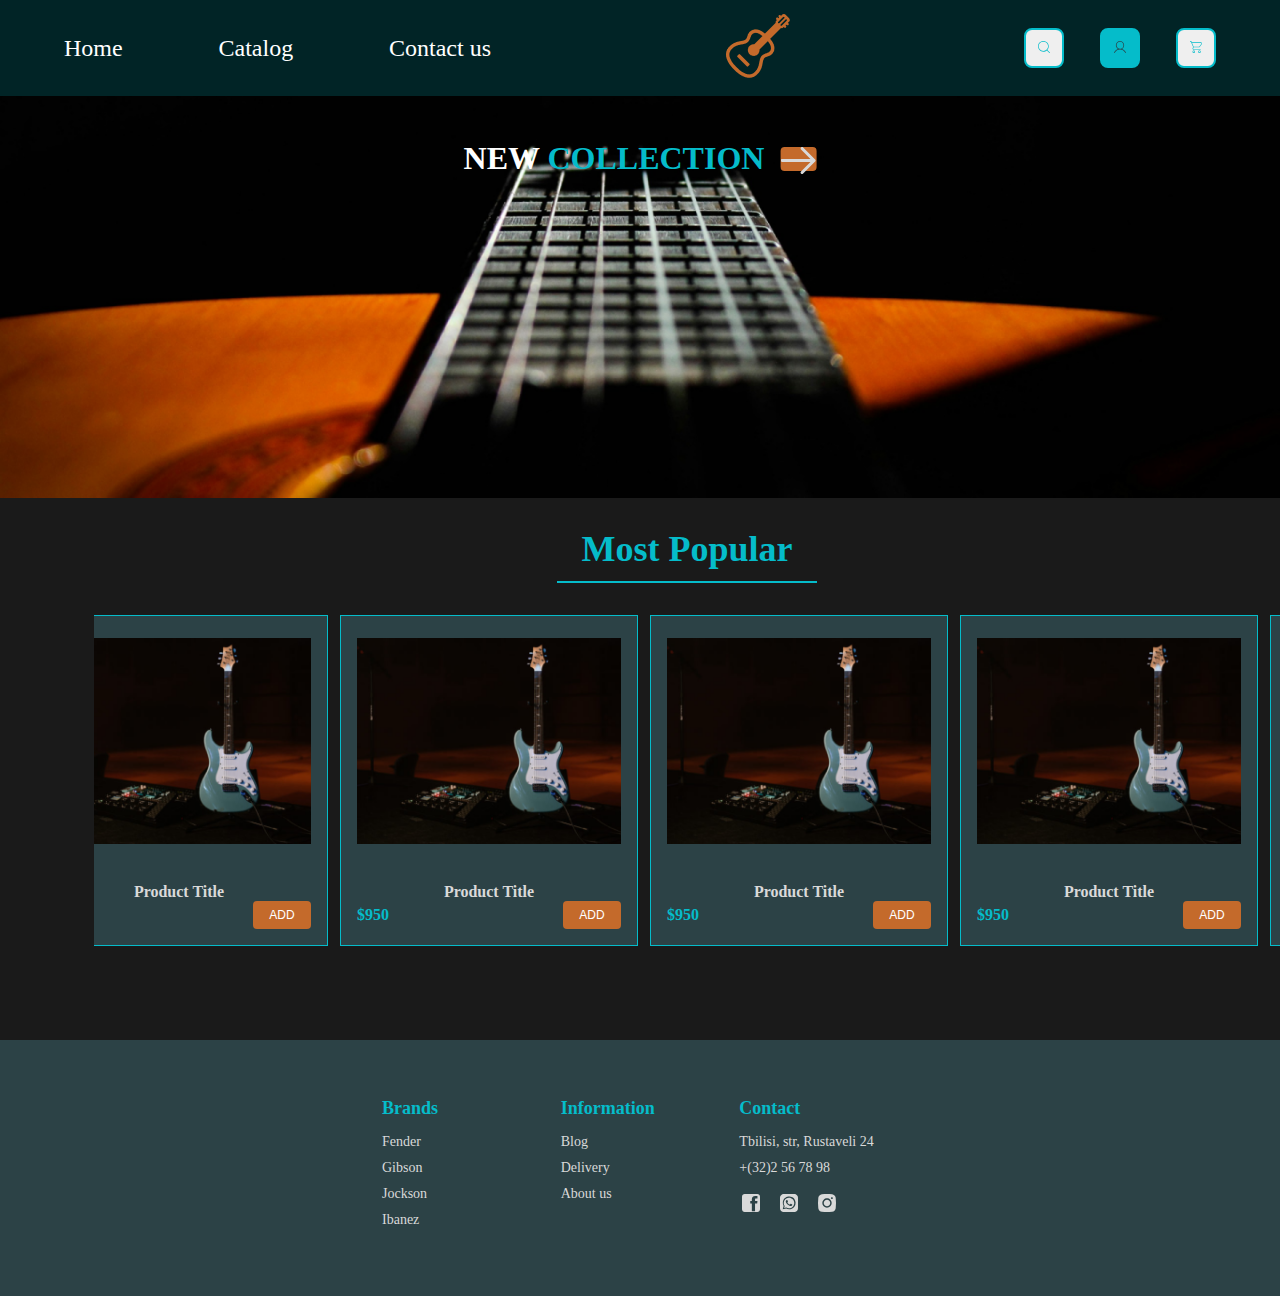
<file: index.html>
<!DOCTYPE html>
<html lang="en">

<head>


    <meta charset="UTF-8">
    <meta name="viewport" content="width=device-width, initial-scale=1.0">
    <link rel="stylesheet" href="./css/style.css">
    <link rel="preconnect" href="https://fonts.googleapis.com">
    <link rel="preconnect" href="https://fonts.gstatic.com" crossorigin>
    <link href="https://fonts.googleapis.com/css2?family=PT+Sans:ital,wght@0,400;0,700;1,400;1,700&display=swap">
    <title>Document</title>

</head>

<body>
    <!-- HEADER -->
    <header>
        <nav class="nav">
            <ul class="menu-list">
                <li><a href="index.html">Home</a></li>
                <li><a href="catalog.html">Catalog</a></li>
                <li><a href="contact.html">Contact us</a></li>
            </ul>
        </nav>
        <a href="/">
            <img src="images/logo.png" alt="guitar" class />
        </a>
        <div class="actions">
            <button class="btn search"><img src="images/search.svg" alt="search"></button>
            <button class="btn user"><img src="images/user.svg" alt="user"></button>
            <button class="btn cart"><img src="images/cart.svg" alt="cart"></button>
        </div>
        <div class="burger" id="burger">
            <span></span>
            <span></span>
            <span></span>
        </div>
    </header>
    <section class="cover">
        <div class="cover-title">
            <h2><span>NEW</span> COLLECTION</h2>
            <button class="arrow"><img src="images/Vector.svg" alt="arrow"></button>
        </div>

        <img src="images/cover.png" alt="cover">
    </section>
    <section class="most-popular">
        <h2>Most Popular</h2>
        <div class="products">
            <div class="card">
                <img src="images/guitar.png" alt="guitar">
                <h4 class="card-title">Product Title</h4>
                <div class="price">
                    <h6>$950</h6>
                    <button class="add">Add</button>
                </div>
            </div>
            <div class="card">
                <img src="images/guitar.png" alt="guitar">
                <h4 class="card-title">Product Title</h4>
                <div class="price">
                    <h6>$950</h6>
                    <button class="add">Add</button>
                </div>
            </div>
            <div class="card">
                <img src="images/guitar.png" alt="guitar">
                <h4 class="card-title">Product Title</h4>
                <div class="price">
                    <h6>$950</h6>
                    <button class="add">Add</button>
                </div>
            </div>
            <div class="card">
                <img src="images/guitar.png" alt="guitar">
                <h4 class="card-title">Product Title</h4>
                <div class="price">
                    <h6>$950</h6>
                    <button class="add">Add</button>
                </div>
            </div>
            <div class="card">
                <img src="images/guitar.png" alt="guitar">
                <h4 class="card-title">Product Title</h4>
                <div class="price">
                    <h6>$950</h6>
                    <button class="add">Add</button>
                </div>
            </div>
            <div class="card">
                <img src="images/guitar.png" alt="guitar">
                <h4 class="card-title">Product Title</h4>
                <div class="price">
                    <h6>$950</h6>
                    <button class="add">Add</button>
                </div>
            </div>
        </div>
    </section>
    <!-- FOOTER -->
    <footer class="footer">
        <div class="footer-container">
            <div class="footer-column">
                <h4>Brands</h4>
                <ul>
                    <li>Fender</li>
                    <li>Gibson</li>
                    <li>Jockson</li>
                    <li>Ibanez</li>
                </ul>
            </div>
            <div class="footer-column">
                <h4>Information</h4>
                <ul>
                    <li>Blog</li>
                    <li>Delivery</li>
                    <li>About us</li>
                </ul>
            </div>
            <div class="footer-column">
                <h4>Contact</h4>
                <ul>
                    <li>Tbilisi, str, Rustaveli 24</li>
                    <li>+(32)2 56 78 98</li>
                </ul>
                <div class="social-icons">
                    <a href="https://www.facebook.com/" target="_blank">
                        <img src="images/facebook.svg" alt="Facebook"></a>
                    <a href="https://www.whatsapp.com/?lang=en" target="_blank">
                        <img src="images/whatsapp.svg" alt="WhatsApp"></a>
                    <a href="https://www.instagram.com/" target="_blank">
                        <img src="images/instagram.svg" alt="Instagram"></a>
                </div>
            </div>
        </div>
    </footer>
    <script>
        document.addEventListener("DOMContentLoaded", () => {
            const burger = document.getElementById("burger");
            const menu = document.querySelector(".menu-list");

            burger.addEventListener("click", () => {
                burger.classList.toggle("active");
                menu.classList.toggle("active");
            });
        });

    </script>
</body>

</html>
</file>
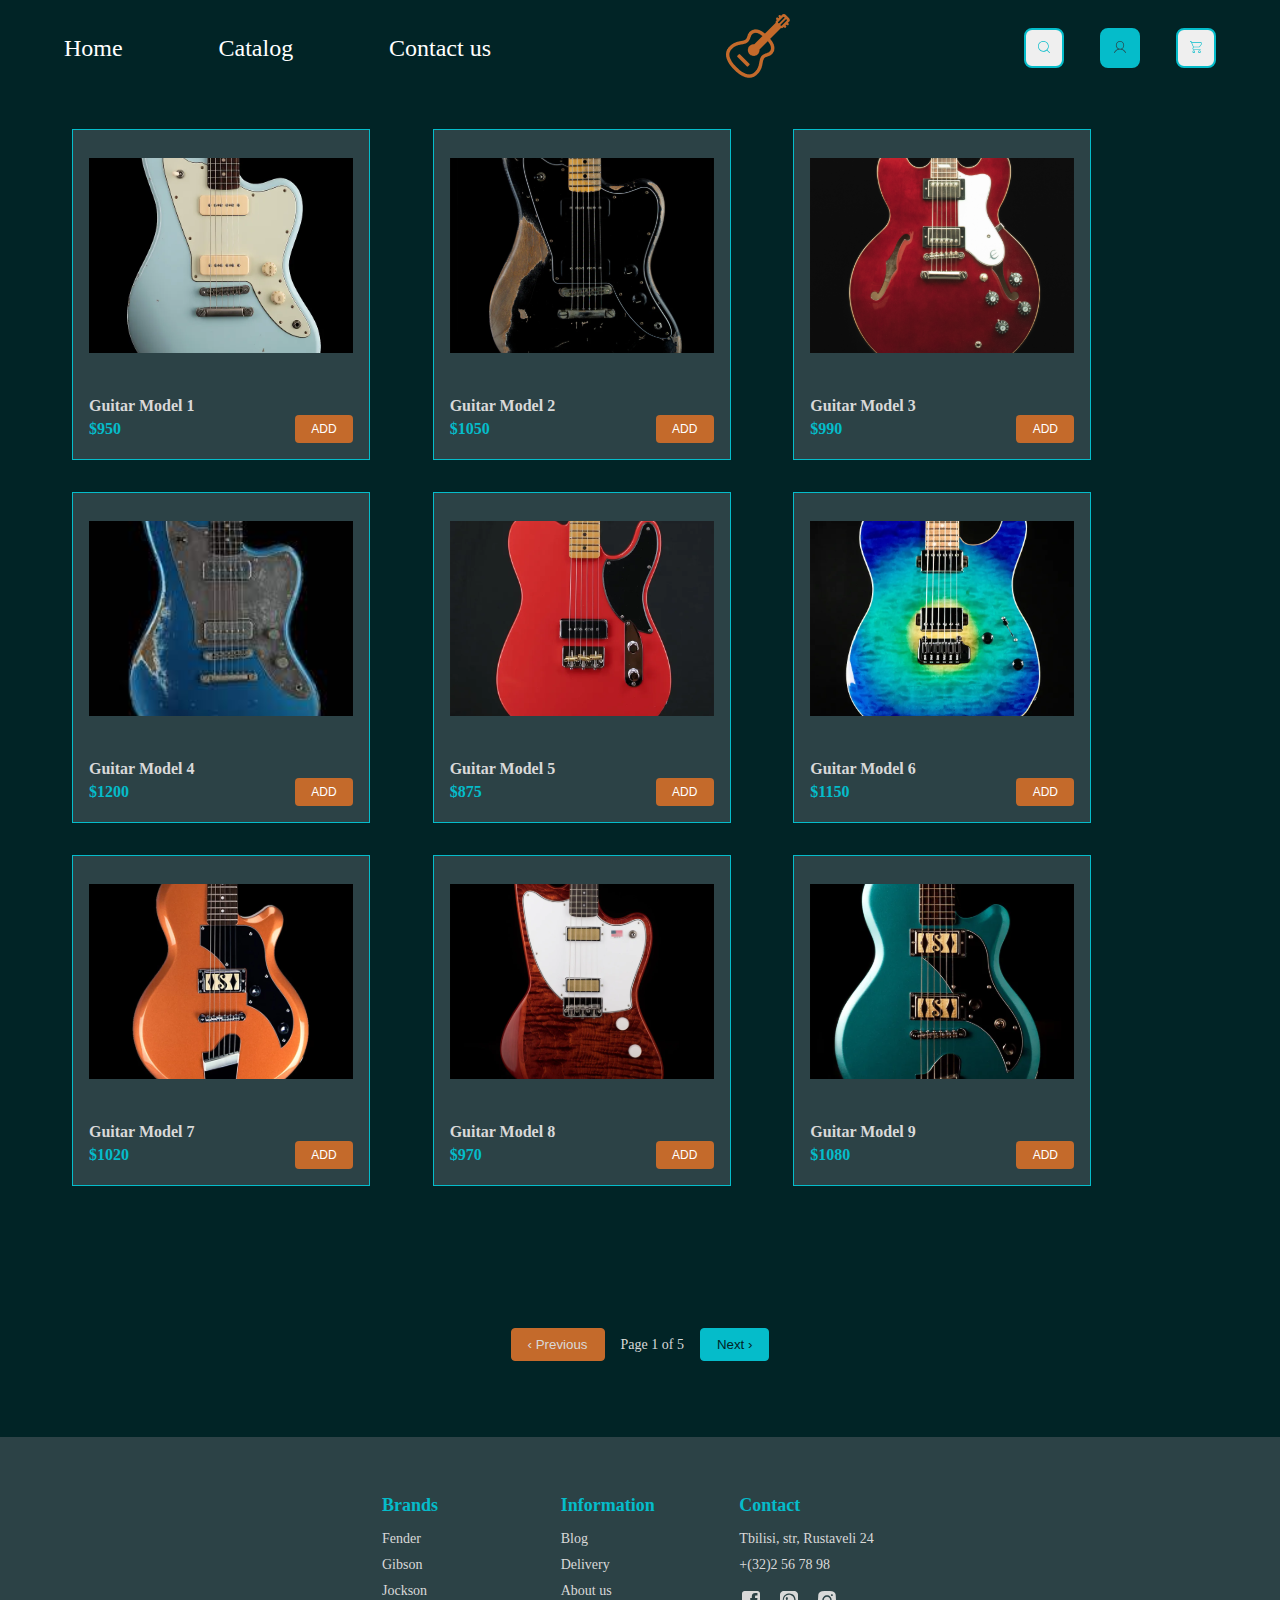
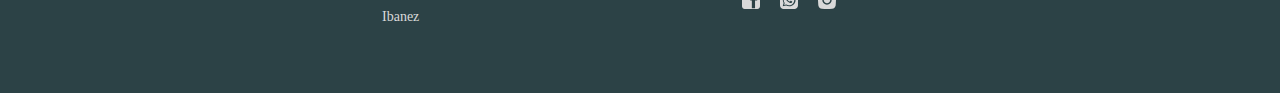
<file: catalog.html>
<!DOCTYPE html>
<html lang="en">

<head>

  <head>
    <meta charset="UTF-8">
    <meta name="viewport" content="width=device-width, initial-scale=1.0">
    <link rel="stylesheet" href="./css/style.css">
    <link rel="preconnect" href="https://fonts.googleapis.com">
    <link rel="preconnect" href="https://fonts.gstatic.com" crossorigin>
    <link href="https://fonts.googleapis.com/css2?family=PT+Sans:ital,wght@0,400;0,700;1,400;1,700&display=swap">
    <title>Document</title>
  </head>
</head>

<body>
  <!-- HEADER -->
  <header>
    <nav class="nav">
      <ul class="menu-list">
        <li><a href="index.html">Home</a></li>
        <li><a href="catalog.html">Catalog</a></li>
        <li><a href="contact.html">Contact us</a></li>
      </ul>
    </nav>
    <a href="/">
      <img src="images/logo.png" alt="guitar" class />
    </a>
    <div class="actions">
      <button class="btn search"><img src="images/search.svg" alt="search"></button>
      <button class="btn user"><img src="images/user.svg" alt="user"></button>
      <button class="btn cart"><img src="images/cart.svg" alt="cart"></button>
    </div>
    <div class="burger" id="burger">
      <span></span>
      <span></span>
      <span></span>
    </div>
  </header>
  <section class="catalog">

    <!-- PRODUCTS GRID -->
    <div class="products grid-3">

      <article class="card">
        <img src="images/Rectangle 1.svg" alt="Guitar Model 1">
        <h4 class="card-title">Guitar Model 1</h4>
        <div class="price">
          <h6>$950</h6>
          <button class="add">Add</button>
        </div>
      </article>

      <article class="card">
        <img src="images/Rectangle 2.svg" alt="Guitar Model 2">
        <h4 class="card-title">Guitar Model 2</h4>
        <div class="price">
          <h6>$1050</h6>
          <button class="add">Add</button>
        </div>
      </article>

      <article class="card">
        <img src="images/Rectangle 3.svg" alt="Guitar Model 3">
        <h4 class="card-title">Guitar Model 3</h4>
        <div class="price">
          <h6>$990</h6>
          <button class="add">Add</button>
        </div>
      </article>

      <article class="card">
        <img src="images/Rectangle 4.svg" alt="Guitar Model 4">
        <h4 class="card-title">Guitar Model 4</h4>
        <div class="price">
          <h6>$1200</h6>
          <button class="add">Add</button>
        </div>
      </article>

      <article class="card">
        <img src="images/Rectangle 5.svg" alt="Guitar Model 5">
        <h4 class="card-title">Guitar Model 5</h4>
        <div class="price">
          <h6>$875</h6>
          <button class="add">Add</button>
        </div>
      </article>

      <article class="card">
        <img src="images/Rectangle 6.svg" alt="Guitar Model 6">
        <h4 class="card-title">Guitar Model 6</h4>
        <div class="price">
          <h6>$1150</h6>
          <button class="add">Add</button>
        </div>
      </article>

      <article class="card">
        <img src="images/Rectangle 7.svg" alt="Guitar Model 7">
        <h4 class="card-title">Guitar Model 7</h4>
        <div class="price">
          <h6>$1020</h6>
          <button class="add">Add</button>
        </div>
      </article>

      <article class="card">
        <img src="images/Rectangle 8.svg" alt="Guitar Model 8">
        <h4 class="card-title">Guitar Model 8</h4>
        <div class="price">
          <h6>$970</h6>
          <button class="add">Add</button>
        </div>
      </article>

      <article class="card">
        <img src="images/Rectangle 9.svg" alt="Guitar Model 9">
        <h4 class="card-title">Guitar Model 9</h4>
        <div class="price">
          <h6>$1080</h6>
          <button class="add">Add</button>
        </div>
      </article>

    </div>

    <!-- PAGINATION -->
    <nav class="pagination">
      <button class="prev">‹ Previous</button>
      <span class="page-info">Page 1 of 5</span>
      <button class="next">Next ›</button>
    </nav>

    <!-- PAGINATION TEXT -->
    <p class="pagination-text">
    </p>

  </section>

  <!-- FOOTER -->
  <footer class="footer">
    <div class="footer-container">
      <div class="footer-column">
        <h4>Brands</h4>
        <ul>
          <li>Fender</li>
          <li>Gibson</li>
          <li>Jockson</li>
          <li>Ibanez</li>
        </ul>
      </div>
      <div class="footer-column">
        <h4>Information</h4>
        <ul>
          <li>Blog</li>
          <li>Delivery</li>
          <li>About us</li>
        </ul>
      </div>
      <div class="footer-column">
        <h4>Contact</h4>
        <ul>
          <li>Tbilisi, str, Rustaveli 24</li>
          <li>+(32)2 56 78 98</li>
        </ul>
        <div class="social-icons">
          <a href="https://www.facebook.com/" target="_blank">
            <img src="images/facebook.svg" alt="Facebook"></a>
          <a href="https://www.whatsapp.com/?lang=en" target="_blank">
            <img src="images/whatsapp.svg" alt="WhatsApp"></a>
          <a href="https://www.instagram.com/" target="_blank">
            <img src="images/instagram.svg" alt="Instagram"></a>
        </div>
      </div>
    </div>
  </footer>
  <script>
    document.addEventListener("DOMContentLoaded", () => {
      const burger = document.getElementById("burger");
      const menu = document.querySelector(".menu-list");

      burger.addEventListener("click", () => {
        burger.classList.toggle("active");
        menu.classList.toggle("active");
      });
    });
  </script>
</body>

</html>
</file>
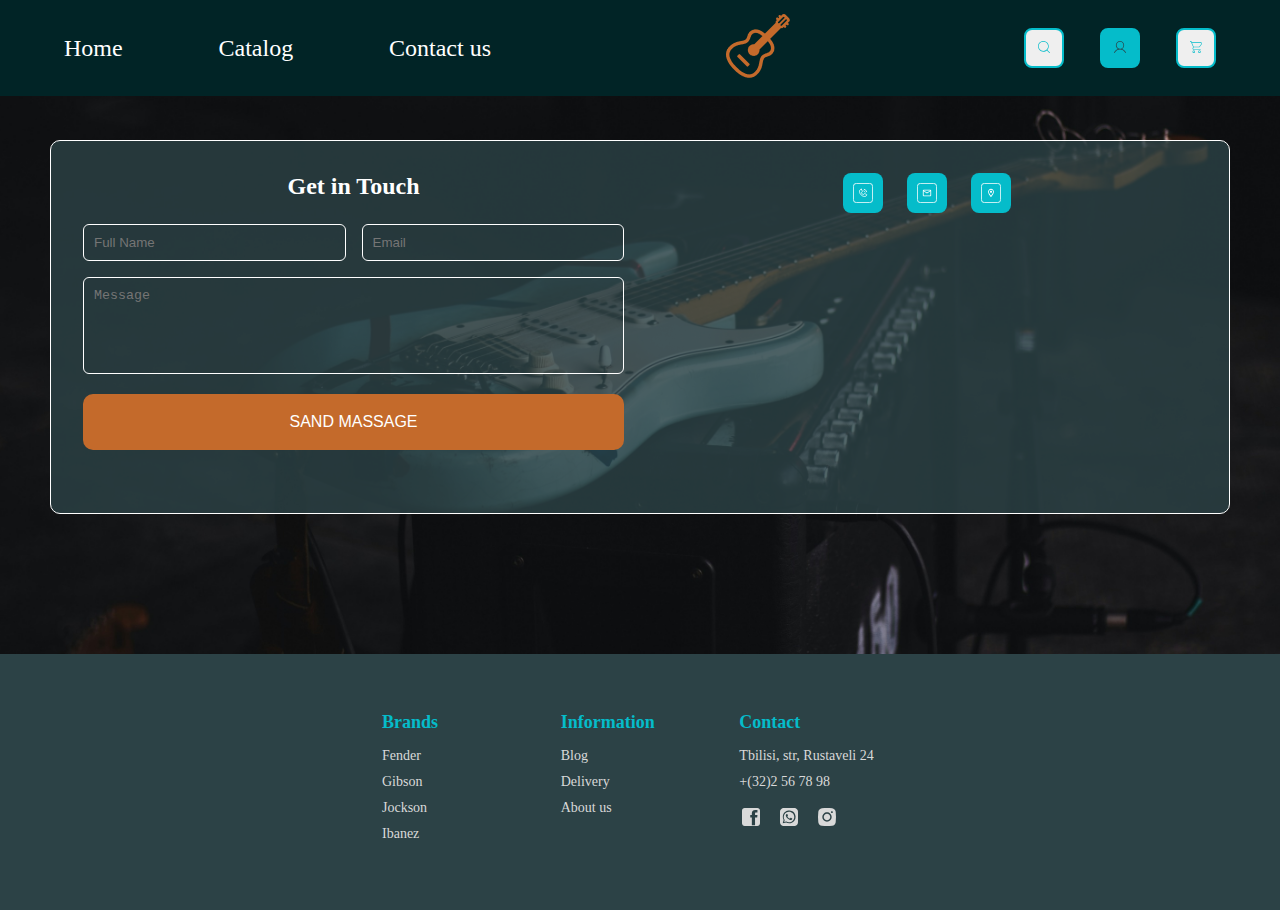
<file: contact.html>
<!DOCTYPE html>
<html lang="en">

<head>
  <meta charset="UTF-8">
  <meta name="viewport" content="width=device-width, initial-scale=1.0">

  <link rel="stylesheet" href="./css/style.css">

  <link rel="preconnect" href="https://fonts.googleapis.com">
  <link rel="preconnect" href="https://fonts.gstatic.com" crossorigin>
  <link href="https://fonts.googleapis.com/css2?family=PT+Sans:ital,wght@0,400;0,700;1,400;1,700&display=swap">

  <title>Document</title>
</head>

<body>

  <!-- HEADER -->
  <header>
    <nav class="nav">
      <ul class="menu-list">
        <li><a href="index.html">Home</a></li>
        <li><a href="catalog.html">Catalog</a></li>
        <li><a href="contact.html">Contact us</a></li>
      </ul>
    </nav>

    <a href="/">
      <img src="images/logo.png" alt="guitar" class />
    </a>

    <div class="actions">
      <button class="btn search">
        <img src="images/search.svg" alt="search">
      </button>
      <button class="btn user">
        <img src="images/user.svg" alt="user">
      </button>
      <button class="btn cart">
        <img src="images/cart.svg" alt="cart">
      </button>
    </div>

    <div class="burger" id="burger">
      <span></span>
      <span></span>
      <span></span>
    </div>
  </header>
  <section class="contact-section">
    <div class="contact-cover">
      <img src="images/cover 3.png" alt="cover">
    </div>
    <div class="contact-container">

      <div class="contact-form">
        <h2>Get in Touch</h2>

        <form>
          <div class="input-group">
            <input type="text" name="name" placeholder="Full Name" required>
            <input type="email" name="email" placeholder="Email" required>
          </div>

          <textarea name="message" placeholder="Message" rows="5" required></textarea>

          <button class="message" type="submit">SAND MASSAGE</button>
        </form>
      </div>

      <!-- CONTACT ICONS -->
      <div class="contact-map">
        <div class="contact-icons">
          <img src="images/tel. (1).svg">
          <img src="images/mess(2).svg" class="icon-middle">
          <img src="images/locati.svg">
        </div>

        <!-- MAP -->
        <iframe
          src="https://www.google.com/maps/embed?pb=!1m18!1m12!1m3!1d2381.597747027624!2d44.790786!3d41.715137!2m3!1f0!2f0!3f0!3m2!1i1024!2i768!4f13.1!3m3!1m2!1s0x404472f08d8de277%3A0x14a0e3e9d00a8df2!2sRustaveli%20Ave%2C%20Tbilisi%2C%20Georgia!5e0!3m2!1sen!2sge!4v1690070848824!5m2!1sen!2sge"
          loading="lazy" referrerpolicy="no-referrer-when-downgrade">
        </iframe>
      </div>

    </div>
  </section>

  <!-- FOOTER -->
  <footer class="footer">
    <div class="footer-container">

      <div class="footer-column">
        <h4>Brands</h4>
        <ul>
          <li>Fender</li>
          <li>Gibson</li>
          <li>Jockson</li>
          <li>Ibanez</li>
        </ul>
      </div>

      <div class="footer-column">
        <h4>Information</h4>
        <ul>
          <li>Blog</li>
          <li>Delivery</li>
          <li>About us</li>
        </ul>
      </div>

      <div class="footer-column">
        <h4>Contact</h4>
        <ul>
          <li>Tbilisi, str, Rustaveli 24</li>
          <li>+(32)2 56 78 98</li>
        </ul>

        <div class="social-icons">
          <a href="https://www.facebook.com/" target="_blank">
            <img src="images/facebook.svg" alt="Facebook">
          </a>
          <a href="https://www.whatsapp.com/?lang=en" target="_blank">
            <img src="images/whatsapp.svg" alt="WhatsApp">
          </a>
          <a href="https://www.instagram.com/" target="_blank">
            <img src="images/instagram.svg" alt="Instagram">
          </a>
        </div>
      </div>

    </div>
  </footer>
  <script>
    document.addEventListener("DOMContentLoaded", () => {
      const burger = document.getElementById("burger");
      const menu = document.querySelector(".menu-list");

      burger.addEventListener("click", () => {
        burger.classList.toggle("active");
        menu.classList.toggle("active");
      });
    });
  </script>

</body>

</html>
</file>
<file: css/style.css>
:root {
  --bg-color: #012426;
}

* {
  margin: 0;
  padding: 0;
  box-sizing: border-box;
}

body {
  overflow-x: hidden;
}

button {
  transition: 0.25s ease;
  border: none;
}

button:hover {
  filter: brightness(80%);
  cursor: pointer;
}

header {
  padding: 0 clamp(16px, 5vw, 94px);
  height: 96px;
  background-color: var(--bg-color);
  display: flex;
  align-items: center;
  justify-content: space-between;
  position: fixed;
  top: 0;
  width: 100%;
  z-index: 10;
}


.header {
  background: #022b2f;
  padding: 16px;
}

.header-inner {
  max-width: 1200px;
  margin: 0 auto;
  display: flex;
  align-items: center;
  justify-content: space-between;
}

/* NAV */

.menu-list a {
  color: #fff;
  text-decoration: none;
}

/* BURGER */
.burger {
  display: none;
  width: 32px;
  height: 24px;
  flex-direction: column;
  justify-content: space-between;
  cursor: pointer;
}

.burger span {
  height: 3px;
  background: #05bcca;
  border-radius: 2px;
  transition: 0.3s;
}

.menu-list {
  list-style-type: none;
  display: flex;
  justify-content: space-between;
  width: 427px;
  gap: 40px;
  margin: 0;
  color: #A1C3C9;
}

.menu-list li {
  color: #a1c3c9;
  font-size: 24px;
  line-height: 32px;
  list-style-type: none;
}

.menu-list li:hover {
  transform: scale(1.1);
  cursor: pointer;
}

.btn {
  width: 40px;
  height: 40px;
  border-radius: 8px;
  border: 2px solid #05bcca;
  margin-top: 28px;
  margin-bottom: 28px;
}

.user {
  background-color: #05bcca;
  margin: 32px;
}

.cover img {
  width: 100%;
  display: block;
}

.cover-title {
  position: absolute;
  top: 140px;
  left: 50%;
  transform: translateX(-50%);
  display: flex;
  align-items: center;
  gap: 8px;
  font-size: clamp(18px, 4vw, 32px);
  color: #05bcca;
  text-align: center;
}


.cover-title h2 {
  font-size: 32px;
}

.cover-title span {
  color: #fff;
}

.cover-title button {
  background-color: #c46a2b;
  width: 36px;
  height: 24px;
  border-radius: 4px;
  margin-left: 8px;
  border: none;
}

.most-popular {
  background-color: #1a1a1a;
  padding: 0 0 0 94px;
  text-align: center;

}

.most-popular h2 {
  font-family: Inter;
  font-weight: 700px;
  font-style: Bold;
  font-size: 36px;
  leading-trim: NONE;
  line-height: 52px;
  letter-spacing: 0%;
  color: #05bcca;
  text-align: center;
  position: relative;
  top: 25px;



}

.most-popular h2::after {

  content: "";
  position: absolute;
  left: 50%;
  transform: translateX(-50%);
  bottom: -8px;
  width: 100%;
  max-width: 260px;
  height: 2px;
  background: #05bcca;




}

.products {
  width: 100%;
  overflow-x: auto;
  padding: 65px 94px 94px 8px;
  display: flex;
  flex-wrap: nowrap;
  gap: 12px;
  scrollbar-width: none;
  justify-content: center;
}

.products .card {
  display: flex;
  flex-direction: column;
  width: 100%;
  background-color: #2c4246;
  padding: 16px;
  border: 1px solid #05bcca;
  transition: 0.3s ease;
}

.card:hover {
  box-shadow: 0px 0px 8px 4px;
  #05bccacc;
  border: none;
  cursor: pointer;
}

.price {
  display: flex;
  justify-content: space-between;
  align-items: center;
}

.card-title {
  color: #d9d9d9;
  font-size: 16px;
  padding-top: 16px;
}

.price h6 {
  color: #05bcca;
  font-size: 16px;
}

.add {
  background-color: #c46a2b;
  border-radius: 4px;
  width: 58px;
  height: 28px;
  color: #fff;
  font-size: 12px;
  text-transform: uppercase;
}

.footer {
  background-color: #2c4246;
  color: #d9d9d9;
  padding: 48px 372px;
}

.footer-container {
  display: flex;
  justify-content: space-between;
  flex-wrap: wrap;
  margin: 0 auto;
}

.footer-column {
  flex: 1;
  margin: 10px;
}

.footer-column h4 {
  font-size: 18px;
  margin-bottom: 15px;
  color: #05bcca;
}

.footer-column ul {
  list-style: none;
  padding: 0;
}

.footer-column ul li {
  margin-bottom: 10px;
  font-size: 14px;
}

.social-icons {
  margin-top: 15px;
}

.social-icons a {
  margin-right: 10px;
  display: inline-block;
}

.social-icons img {
  width: 24px;
  height: 24px;
}

.catalog {
  background-color: #012426;
  padding: 64px clamp(16px, 5vw, 94px);
}

/* grid 3x3 */
.products.grid-3 {
  display: grid;
  grid-template-columns: repeat(3, 1fr);
  gap: 32px;
}

/* card */
.products .card {
  display: flex;
  width: 298px;
  height: 331px;
  background-color: #2c4246;
  padding: 8px;
  border: 1px solid #05bcca;
  padding: 16px;
  flex-direction: column;
  transition: 0.3s ease;
}

.products .card:hover {
  box-shadow: 0 0 8px 4px #05bccacc;
}

/* image */
.products .card img {
  width: 100%;
  height: 220px;
  object-fit: contain;
}

.card {
  width: 298px;
  height: 331px;
  border: 1px solid #05bcca;
  background-color: #2c4246;
  padding: 8px;
  flex-shrink: 0;
  overflow-x: auto;
}

/* title */
.card-title {
  margin-top: 16px;
  color: #d9d9d9;
  font-size: 16px;
}

/* price + button */
.price {
  margin-top: auto;
  display: flex;
  justify-content: space-between;
  align-items: center;
}

.price h6 {
  color: #05bcca;
  font-size: 16px;
}

.add {
  background-color: #c46a2b;
  border-radius: 4px;
  padding: 6px 12px;
  color: #fff;
  font-size: 12px;
  text-transform: uppercase;
}

/* PAGINATION */

.pagination {
  margin-top: 48px;
  display: flex;
  justify-content: center;
  align-items: center;
  gap: 16px;
}

.pagination button {
  background-color: #C46A2B;
  border: 1px solid #C46A2B;
  color: #d9d9d9;
  padding: 8px 16px;
  border-radius: 4px;
  transition: 0.3s ease;
}

.page-info {
  color: #d9d9d9;
  font-size: 14px;
}

.pagination-text {
  margin-top: 12px;
  text-align: center;
  font-size: 14px;
  color: #a1c3c9;
}

.pagination .next {
  background-color: #05BCCA;
  border-color: #05BCCA;
  color: #012426;
  font-weight: 700px;
}

.contact-section {
  position: relative;
  padding: 140px 0;
  background-color: #012426;

}

/* background cover */
.contact-cover img {
  position: absolute;
  inset: 0;
  width: 100%;
  height: 100%;
  object-fit: cover;
  z-index: 0;
}

/* container */
.contact-container {
  position: relative;
  z-index: 1;
  max-width: 1180px;
  margin: 0 auto;

  background: rgba(44, 66, 70, 0.8);
  border: 1px solid #FFFFFF;
  ;
  border-radius: 10px;

  padding: 32px;
  display: flex;
  gap: 32px;
  align-items: stretch;
}

/* FORM */
.contact-form {
  flex: 1;
}

.contact-form h2 {
  color: #FFFFFF;
  margin-bottom: 24px;
  text-align: center;
}

.input-group {
  display: flex;
  gap: 16px;
  margin-bottom: 16px;
}

.input-group input,
textarea {
  width: 100%;
  background: transparent;
  border: 1px solid #FFFFFF;
  border-radius: 6px;
  padding: 10px;
  color: #fff;
}

textarea {
  resize: none;
  margin-bottom: 16px;
}

.message {
  Width: 100%;
  height: 56px;
  Top: 208px;
  border-radius: 10px;
  background-color: #C46A2B;
  font-size: 16px;
  color: #FFFFFF;
}

/* MAP */
.contact-map {
  flex: 1;
  position: relative;

}

.contact-icons img {
  width: 40px;
  height: 40px;
}

.contact-icons {
  display: flex;
  align-items: center;
  justify-content: center;
  gap: 24px;
}

.contact-map iframe {
  top: 10px;
  position: relative;
  width: 494px;
  height: 264px;
  border-radius: 10px;
  border: none;
  left: 40px;
  right: 32px;
}

.contact-top {
  position: absolute;
  top: 32px;

  left: calc(50% + 40px);
  transform: translateX(-50%);

  display: flex;
  justify-content: center;
  align-items: center;

  z-index: 2;
}



.contact-icons img {
  width: 40px;
  height: 40px;

  background-color: #05BCCA;
  padding: 10px;
  border-radius: 8px;

  cursor: pointer;
  transition: background-color 0.3s, transform 0.3s;
}

.contact-icons img:hover {
  background-color: #039aa5;
  transform: scale(1.05);
}




@media (max-width: 1024px) {

  /* HEADER */
  header {
    padding: 0 32px;
  }

  .menu-list {
    width: auto;
    gap: 24px;
  }

  .menu-list li {
    font-size: 18px;
  }

  /* COVER */
  .cover-title {
    left: 50%;
    transform: translateX(-50%);
    font-size: 24px;
    top: 120px;
  }

  /* MOST POPULAR */
  .most-popular {
    padding-left: 32px;
  }

  .products {
    padding: 48px 32px;
  }

  /* FOOTER */
  .footer {
    padding: clamp(32px, 5vw, 64px) clamp(16px, 8vw, 120px);
  }

  /* CONTACT */
  .contact-container {
    flex-direction: column;
  }

  .contact-map iframe {
    width: 100%;
    left: 0;
  }

  .contact-map iframe {
    width: 100%;
    height: 264px;
    border-radius: 10px;
    border: none;
  }


  .contact-top {
    position: static;
    width: 100%;
    justify-content: center;
    margin-bottom: 16px;
  }
}

/*BURGER ICON */
.burger {
  width: 32px;
  height: 24px;
  flex-direction: column;
  justify-content: space-between;
  cursor: pointer;
}

.burger span {
  width: 100%;
  height: 3px;
  background: #05bcca;
  border-radius: 2px;
  transition: 0.3s ease;
}

/*BURGER → X ANIMATION */
.burger.active span:nth-child(1) {
  transform: rotate(45deg) translate(6px, 6px);
}

.burger.active span:nth-child(2) {
  opacity: 0;
}

.burger.active span:nth-child(3) {
  transform: rotate(-45deg) translate(6px, -6px);
}

@media (max-width: 768px) {

  header {
    justify-content: flex-start;
    gap: 16px;
  }

  .burger {
    order: -1;
    display: flex !important;
  }

  .menu-list {
    display: none;
  }

  .menu-list.active {
    display: flex;
  }
}

@media (max-width: 768px) {

  .menu-list.active {
    display: flex;
  }

  .products {
    flex-wrap: nowrap;
    overflow-x: auto;
    justify-content: flex-start;
    -webkit-overflow-scrolling: touch;
  }

  .products .card {
    flex-shrink: 0;
  }

  /* HEADER */
  header {
    padding: 0 16px;
    height: 72px;
  }

  .menu-list {
    display: none;
    position: absolute;
    top: 72px;
    left: 0;
    width: 100%;
    background-color: #C46A2B;
    flex-direction: column;
    gap: 16px;
    padding: 24px 0;
    text-align: center;
  }

  .menu-list li {
    font-size: 20px;
  }

  .burger {
    display: flex;
  }

  .actions {
    display: none;
  }

  .cover-title {
    font-size: 20px;
    top: 90px;
    text-align: center;
  }

  .most-popular {
    padding-left: 0;
  }


  .most-popular h2::after {
    content: "";
    position: absolute;
    left: 40%;
    bottom: 0;
    width: 260px;
    height: 3px;
    background: #05bcca;
  }


  .products {
    padding: 32px 16px;
    gap: 16px;
  }

  .card {
    width: 260px;
    height: auto;
  }

  .footer {
    padding: 32px 16px;
  }

  .footer-container {
    flex-direction: column;
    gap: 32px;
  }

  .contact-section {
    padding: 80px 16px;
  }

  .contact-container {
    padding: 16px;
    gap: 24px;
  }

  .input-group {
    flex-direction: column;
  }

  .contact-map {
    padding-top: 24px;
  }

  .contact-map iframe {
    width: 100%;
    height: 220px;
    left: 0;
  }

  .contact-icons {
    position: static;
    justify-content: center;
    margin-bottom: 16px;
  }
}


@media (max-width: 768px) {
  header {
    gap: 12px;
  }

  .actions {
    display: flex !important;
    align-items: center;
    gap: 12px;
  }

  .actions .btn {
    margin: 0;
    width: 36px;
    height: 36px;
  }
}

@media (max-width: 480px) {

  /* Header */
  header {
    height: 64px;
    padding: 0 12px;
  }

  .menu-list {
    top: 64px;
  }

  .actions .btn {
    width: 32px;
    height: 32px;
  }

  .cover-title {
    top: 72px;
    gap: 6px;
    font-size: 18px;
  }

  .cover-title h2 {
    font-size: 18px;
  }

  .products {
    padding: 24px 12px;
  }

  .card {
    width: 240px;
  }

  .footer {
    padding: 24px 12px;
  }

  .contact-section {
    padding: 64px 12px;
  }

  .contact-icons img {
    width: 20px;
    height: 20px;
    padding: 6px;
  }
}

@media (max-width: 768px) {
  .products.grid-3 {
    grid-template-columns: repeat(2, 1fr);
  }
}

@media (max-width: 480px) {
  .products.grid-3 {
    grid-template-columns: 1fr;
  }
}


@media (max-width: 768px) {

  .footer-container {
    align-items: center;
    text-align: center;
  }

  .footer-column {
    max-width: 320px;
  }

  .social-icons {
    justify-content: center;
  }

  .products {
    flex-wrap: wrap;
    justify-content: center;
  }

  .products .card {
    width: clamp(220px, 80vw, 280px);
  }

  .burger {
    display: flex !important;
    z-index: 20;
  }

  header {
    position: relative;
  }
}

@media (max-width: 768px) {
  header {
    display: flex;
    align-items: center;
    justify-content: center;
    position: relative;
    gap: 0;
  }

  .burger {
    position: absolute;
    left: 16px;
  }

  .actions {
    position: absolute;
    right: 16px;
    display: flex !important;
    gap: 12px;
  }
}

@media (max-width: 768px) {
  .products {
    flex-wrap: nowrap;
    overflow-x: auto;
    justify-content: flex-start;
    -webkit-overflow-scrolling: touch;
  }

  .products .card {
    flex-shrink: 0;
  }
}
</file>
